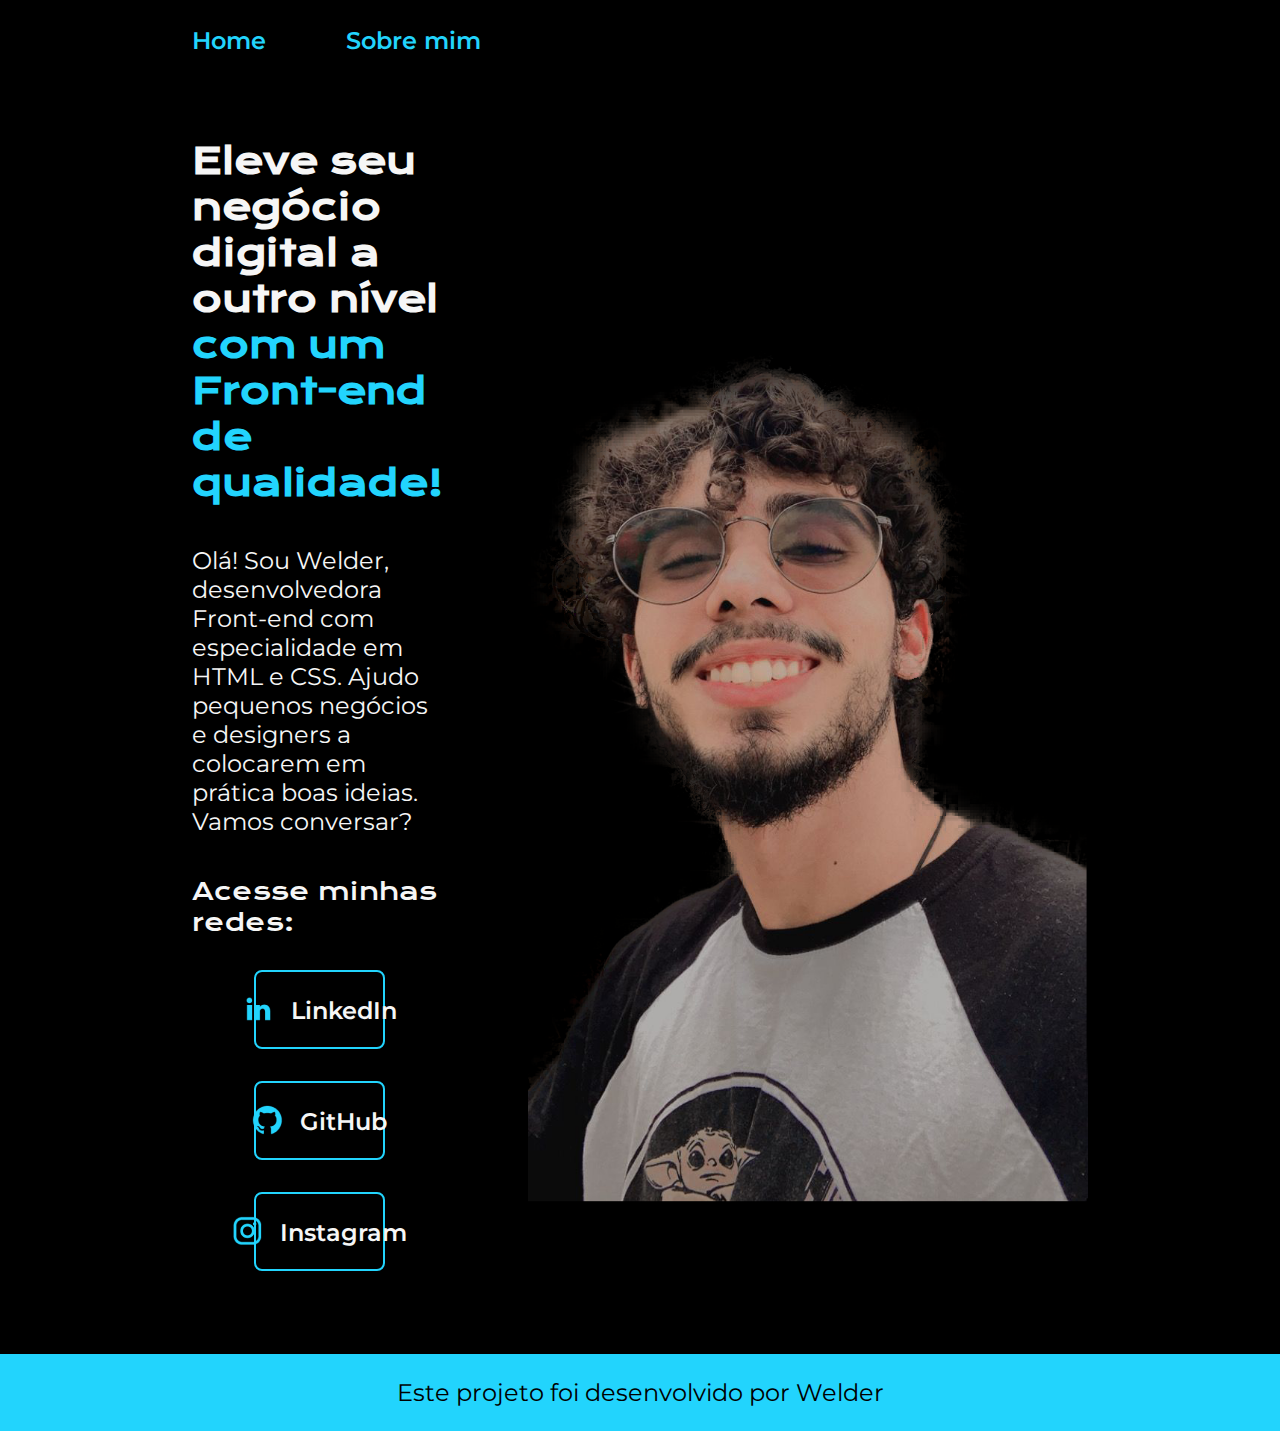
<file: Portfólio-1/index.html>
<!DOCTYPE html>
<html lang="pt-br">
<head>
    <meta charset="UTF-8">
    <meta http-equiv="X-UA-Compatible" content="IE=Edge">
    <meta name="viewport" content="width=device-width, initial-scale=1.0">
    <link rel="stylesheet" href="./styles/style.css">
    <title>Portfólio</title>
</head>
<body>
    <header class="cabecalho">
        <nav class="cabecalho__menu">
            <a class="cabecalho__menu__link" href="index.html">Home</a>
            <a class="cabecalho__menu__link" href="about.html">Sobre mim</a>
        </nav>
    </header>
    <main class="apresentacao">
        <section class="apresentacao__conteudo">
            <h1 class="apresentacao__conteudo__titulo">Eleve seu negócio digital a outro nível <strong class="titulo-destaque">com um Front-end de qualidade!</strong></h1>
            <p class="apresentacao__conteudo__texto">Olá! Sou Welder, desenvolvedora Front-end com especialidade em HTML e CSS. Ajudo pequenos negócios e designers a colocarem em prática boas ideias. Vamos conversar?</p>
            <div class="apresentacao__links">
                <h2 class="apresentacao__links__subtitulo">Acesse minhas redes:</h2>
                <a class="apresentacao__links__navegacao" href="https://www.linkedin.com/in/welderc" target="_blank">
                    <img src="img/linkedin.png" alt="icon">
                    LinkedIn     
                </a>
                <a class="apresentacao__links__navegacao" href="https://github.com/welderc" target="_blank">
                    <img src="img/github.png" alt="icon">
                    GitHub     
                </a>
                <a class="apresentacao__links__navegacao" href="https://www.instagram.com/elderScrols3" target="_blank">
                    <img src="img/instagram.png" alt="icon">
                    Instagram     
                </a>
            </div>
        </section>
        <img src="Welder_foto.png" alt="img" class="apresentacao__imagem">
    </main>
    <footer class="rodape">
        <p>Este projeto foi desenvolvido por Welder</p>
    </footer>

</body>
</html>
</file>
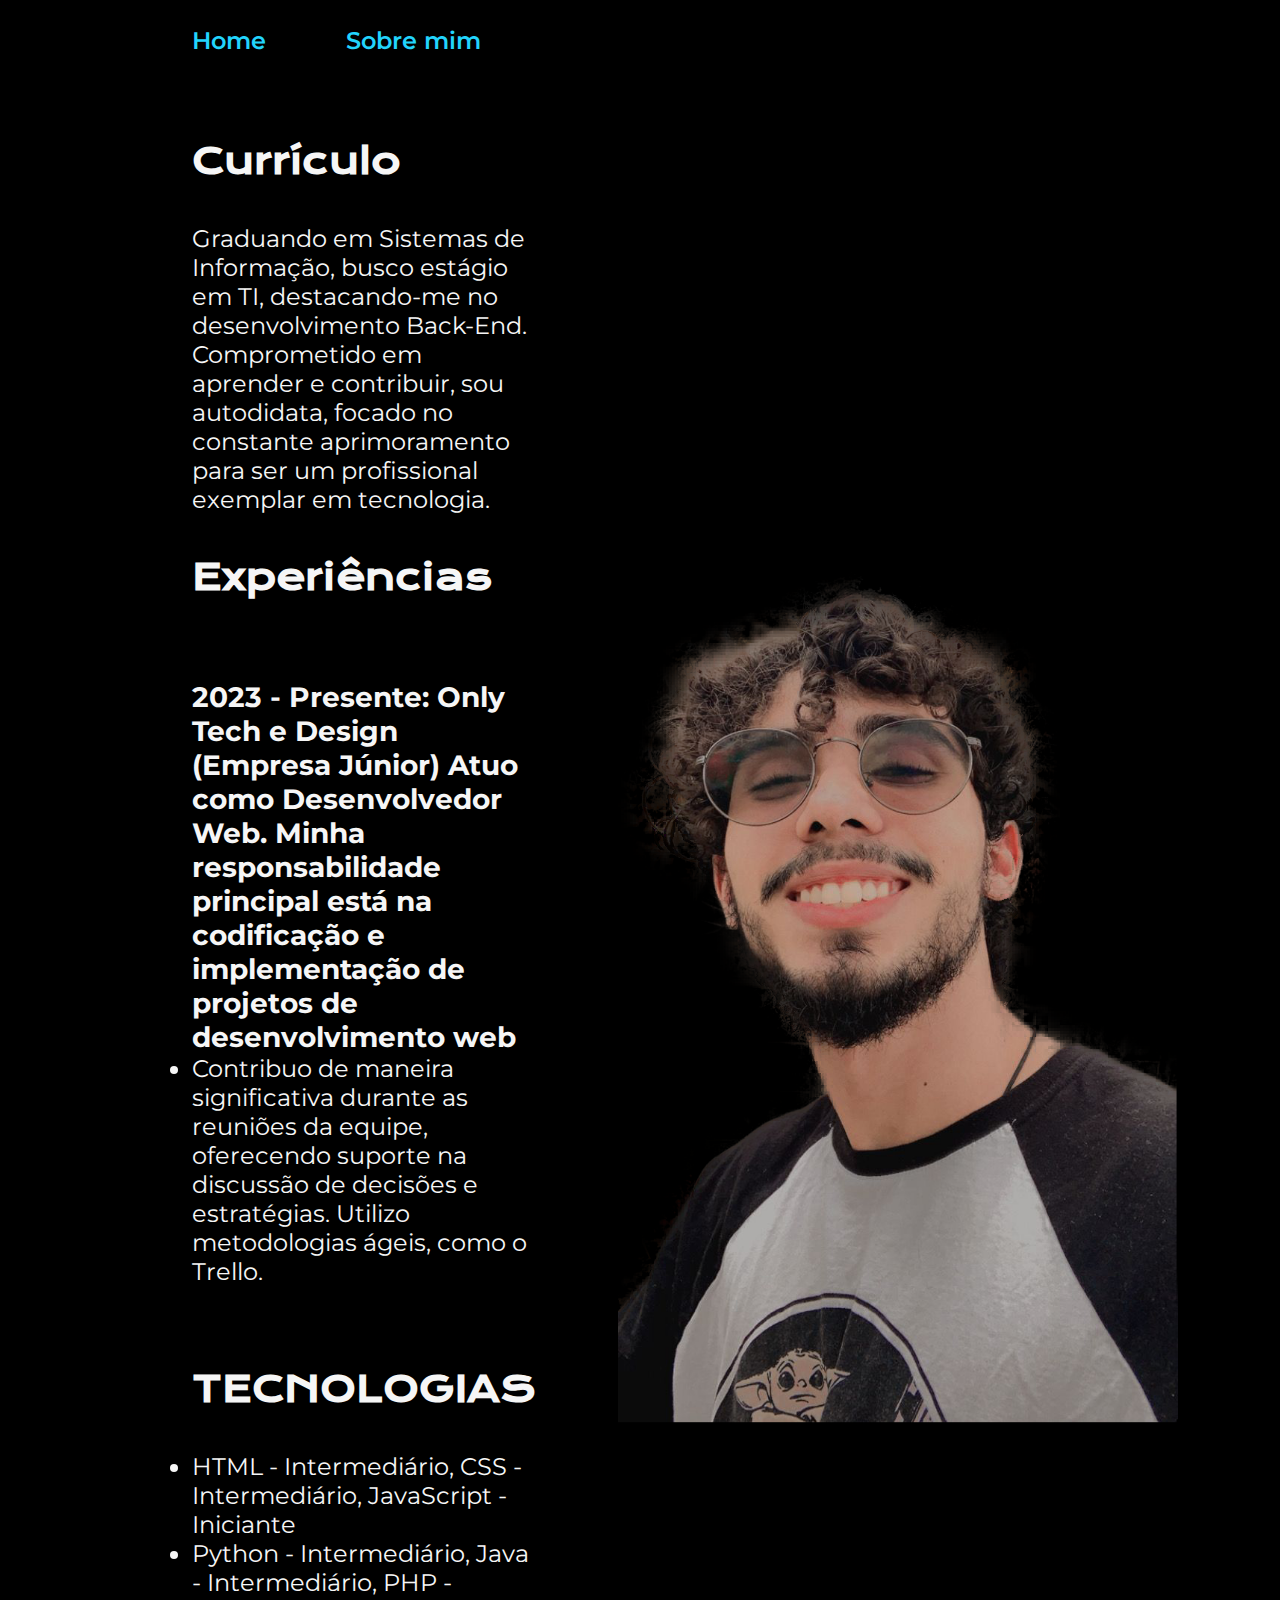
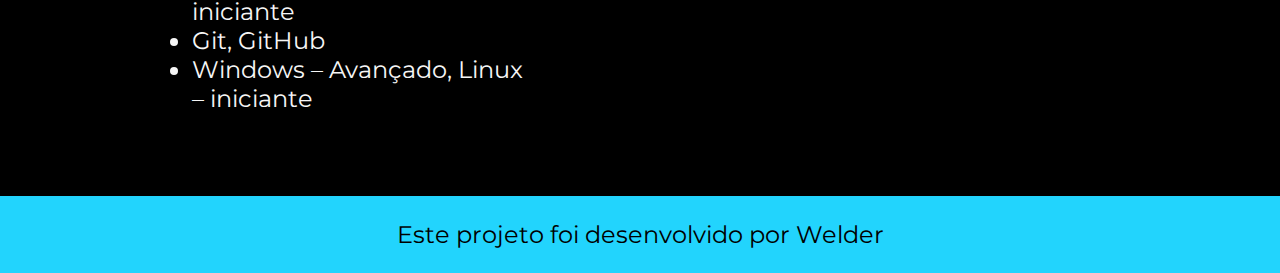
<file: Portfólio-1/about.html>
<!DOCTYPE html>
<html lang="pt-br">
<head>
    <meta charset="UTF-8">
    <meta http-equiv="X-UA-Compatible" content="IE=Edge">
    <meta name="viewport" content="width=device-width, initial-scale=1.0">
    <link rel="stylesheet" href="styles/style.css">
    <title>Sobre mim</title>
</head>
<body>
    <header class="cabecalho">
        <nav class="cabecalho__menu">
            <a class="cabecalho__menu__link" href="index.html">Home</a>
            <a class="cabecalho__menu__link" href="about.html">Sobre mim</a>
        </nav>
    </header>
    <main class="apresentacao">
        <section class="apresentacao__conteudo">
            <h1 class="apresentacao__conteudo__titulo">Currículo</h1>
            <p class="apresentacao__conteudo__texto">
                Graduando em Sistemas de Informação, busco estágio em TI, destacando-me no desenvolvimento Back-End.
                Comprometido em aprender e contribuir, sou autodidata, focado no constante aprimoramento para ser um
                profissional exemplar em tecnologia.

            </p>
            <h2 class="apresentacao__conteudo__titulo">Experiências</h2>
            <p class="apresentacao__conteudo__texto">
            <ul class="apresentacao__conteudo__texto">
                <h3>
                    2023 - Presente: Only Tech e Design (Empresa Júnior)
                    Atuo como Desenvolvedor Web. Minha responsabilidade principal está na codificação e implementação de
                    projetos de desenvolvimento web
                </h3>
                <li> 
                    Contribuo de maneira significativa durante as reuniões da equipe, oferecendo suporte na discussão de
                    decisões e estratégias. Utilizo metodologias ágeis, como o Trello.
                </li>
            </ul>
            </p>
            <h2 class="apresentacao__conteudo__titulo">TECNOLOGIAS</h2>
            <div class="apresentacao__conteudo__texto">
            <ul class="apresentacao__conteudo__texto">
                <li>HTML - Intermediário, CSS - Intermediário, JavaScript - Iniciante</li>
                <li>Python - Intermediário, Java - Intermediário, PHP - iniciante</li>
                <li>Git, GitHub</li>
                <li>Windows – Avançado, Linux – iniciante</li>
            </ul>
            </div>    
        </section>
        <img src="./Welder_foto.png" class="apresentacao__imagem" alt="Img">
    </main> 

    <footer class="rodape">
        <p>Este projeto foi desenvolvido por Welder</p>
    </footer>  
</body>
</html>
<!-- <a href="linkdocertificado">com certificado</a>
<a href="linkdocertificado">com certificado</a>
<a href="linkdocertificado">com certificado</a> -->
</file>
<file: Portfólio-1/styles/style.css>
@import url('https://fonts.googleapis.com/css2?family=Krona+One&family=Montserrat:wght@400;600&display=swap');

:root {
    --cor-primaria: #000;
    --cor-secundaria: #F6F6F6;
    --cor-terciaria: #22D4FD;
    --cor-hover: #272727;

    --fonte-primaria: 'Krona One', sans-serif;
    --fonte-secundaria: 'Montserrat', sans-serif;
}
*{
    margin: 0;
    padding: 0;
}
body{
    box-sizing: border-box;
    background-color: var(--cor-primaria);
    color: var(--cor-secundaria);
}
.cabecalho {
    padding: 2% 0% 0% 15%;
}
.cabecalho__menu {
    display: flex;
    gap: 80px;
}
.cabecalho__menu__link {
    font-family: var(--fonte-secundaria);
    font-size: 1.5rem;
    font-weight: 600;
    color: var(--cor-terciaria);
    text-decoration: none;
}
.apresentacao{
    padding: 6.5% 15%;
    display: flex;
    align-items: center;
    justify-content: space-between;
    gap: 82px;
}
.apresentacao__conteudo{
    width: 50%;
    display: flex;
    flex-direction: column;
    gap: 40px;
}

.apresentacao__conteudo__titulo{
    font-size: 2.25rem;
    font-family: var(--fonte-primaria);
}

.titulo-destaque{
    color: var(--cor-terciaria);
}
.apresentacao__conteudo__texto{
    font-size: 1.5rem;
    font-family: var(--fonte-secundaria);
}
.apresentacao__conteudo__texto a{
    text-decoration: none;
    color: var(--cor-terciaria);
}
.apresentacao__links{
    display: flex;
    flex-direction: column;
    justify-content: space-between;
    align-items: center;
    gap: 32px;
    
}
.apresentacao__links__subtitulo {
    font-family: var(--fonte-primaria);
    font-weight: 400;
    font-size: 1.5rem;
}
.apresentacao__links__navegacao{
    display: flex;
    align-items: flex-end;
    justify-content: center;
    gap: 16px;
    border: 2px solid var(--cor-terciaria);
    color: #f6f6f6;
    width: 50%;
    text-align: center;
    border-radius: 8px;
    font-size: 1.5rem;
    font-weight: 600;
    padding: 21.5px 0;
    text-decoration: none;
    font-family: var(--fonte-secundaria);
}
.apresentacao__links__navegacao:hover {
    background-color: var(--cor-hover);
    transition: 0.5s;
    padding: 4%;
}
.apresentacao__imagem {
    width: 35em;
}
.rodape {
    text-align: center;
    padding:24px 0;
    color: #000;
    background-color: var(--cor-terciaria);
    font-family: var(--fonte-secundaria);
    font-size: 1.5rem;
    font-weight: 400;
}
@media (max-width: 1200px) {
    .cabecalho {
        padding: 10%;
    }
    .cabecalho__menu {
        justify-content: center;
    }
    .apresentacao {
        flex-direction: column-reverse;
        padding: 5%;
    }
    .apresentacao__conteudo {
        width: auto;
    }
}
</file>
